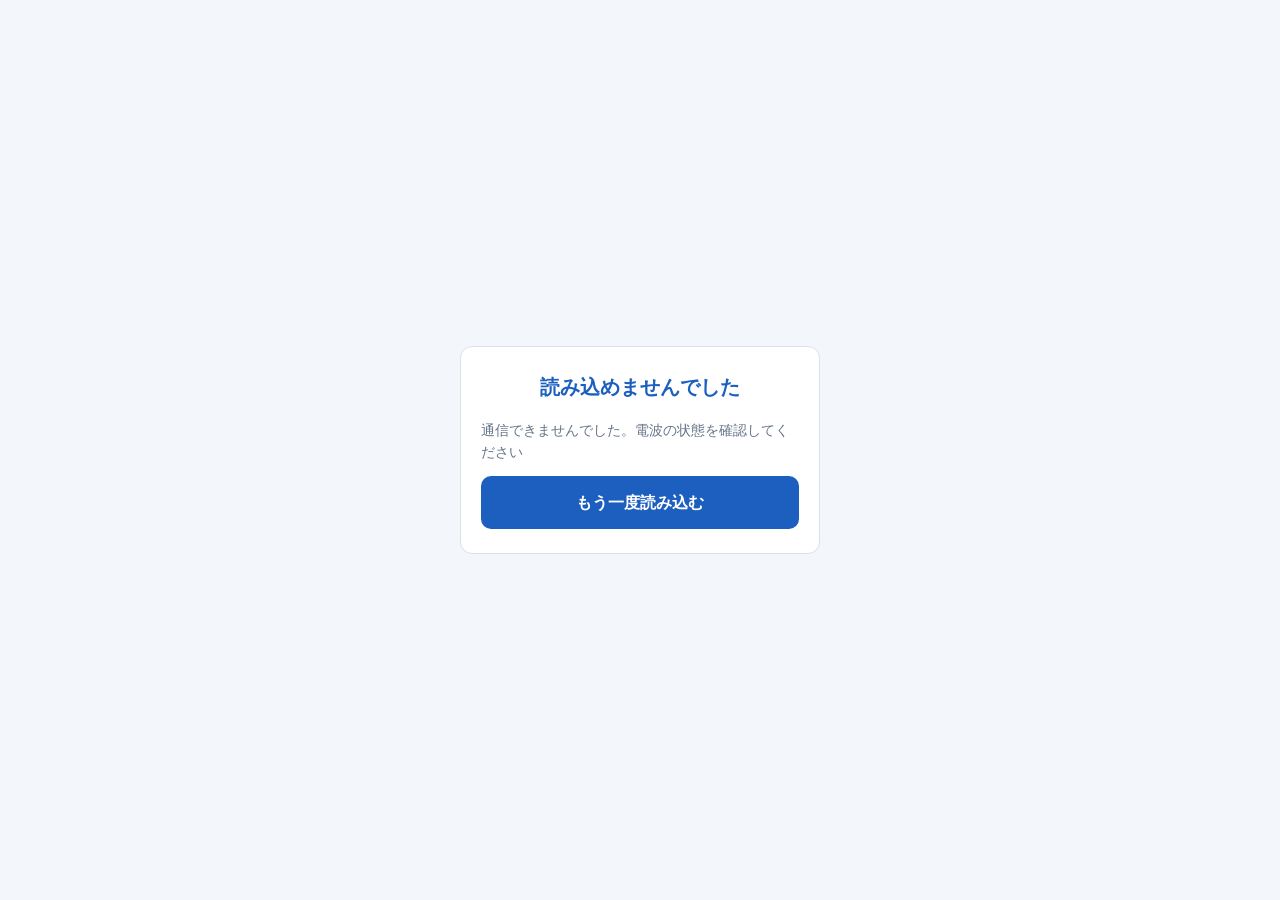
<file: index.html>
<!DOCTYPE html>
<html lang="ja">
<head>
  <meta charset="UTF-8">
  <meta name="viewport" content="width=device-width, initial-scale=1">
  <meta name="theme-color" content="#1d5fbf">
  <title>シフト提出</title>
  <link rel="stylesheet" href="css/style.css">
</head>
<body>
  <header class="app-header">
    <h1>シフト提出</h1>
  </header>
  <nav class="tabs" aria-label="画面の切り替え">
    <a href="index.html" class="current" aria-current="page">シフト提出</a>
    <a href="view.html">確定シフト</a>
  </nav>

  <main class="container">
    <p id="localNote" class="note" hidden>お試しモード:入力内容はこの端末の中だけに保存されます。</p>

    <section class="card">
      <label class="field-label" for="nameSelect">名前</label>
      <select id="nameSelect" class="select">
        <option value="">選んでください</option>
      </select>
    </section>

    <section class="card">
      <div class="month-nav">
        <button id="prevMonth" class="icon-btn" type="button" aria-label="前の月">‹</button>
        <h2 id="monthTitle"></h2>
        <button id="nextMonth" class="icon-btn" type="button" aria-label="次の月">›</button>
      </div>
      <p id="deadline" class="deadline"></p>
      <p id="status" class="status" hidden></p>

      <p class="hint">日付をタップするたびに切り替わります。何も付けていない日は OFF(入れない)として扱います</p>
      <ul class="legend">
        <li><span class="chip early">早</span>早番</li>
        <li><span class="chip late">遅</span>遅番</li>
        <li><span class="chip any">可</span>どちらでも可</li>
        <li><span class="chip none"></span>OFF(入れない)</li>
        <li><span class="chip closed">休</span>店休日</li>
      </ul>

      <div class="weekdays" aria-hidden="true">
        <span class="sun">日</span><span>月</span><span>火</span><span>水</span><span>木</span><span>金</span><span class="sat">土</span>
      </div>
      <div id="calendar" class="calendar"></div>

      <p id="summary" class="summary"></p>
    </section>

    <section class="card">
      <label class="field-label" for="comment">連絡事項(任意)</label>
      <textarea id="comment" class="textarea" rows="3" placeholder="例:15日は人数が足りなければ入れます"></textarea>
    </section>
  </main>

  <footer class="submit-bar">
    <button id="submitBtn" class="primary-btn" type="button">この内容で提出する</button>
  </footer>

  <div id="toast" class="toast" role="status" aria-live="polite"></div>

  <script src="js/config.js"></script>
  <script src="js/api.js"></script>
  <script src="js/gate.js"></script>
  <script src="js/submit.js"></script>
</body>
</html>
</file>
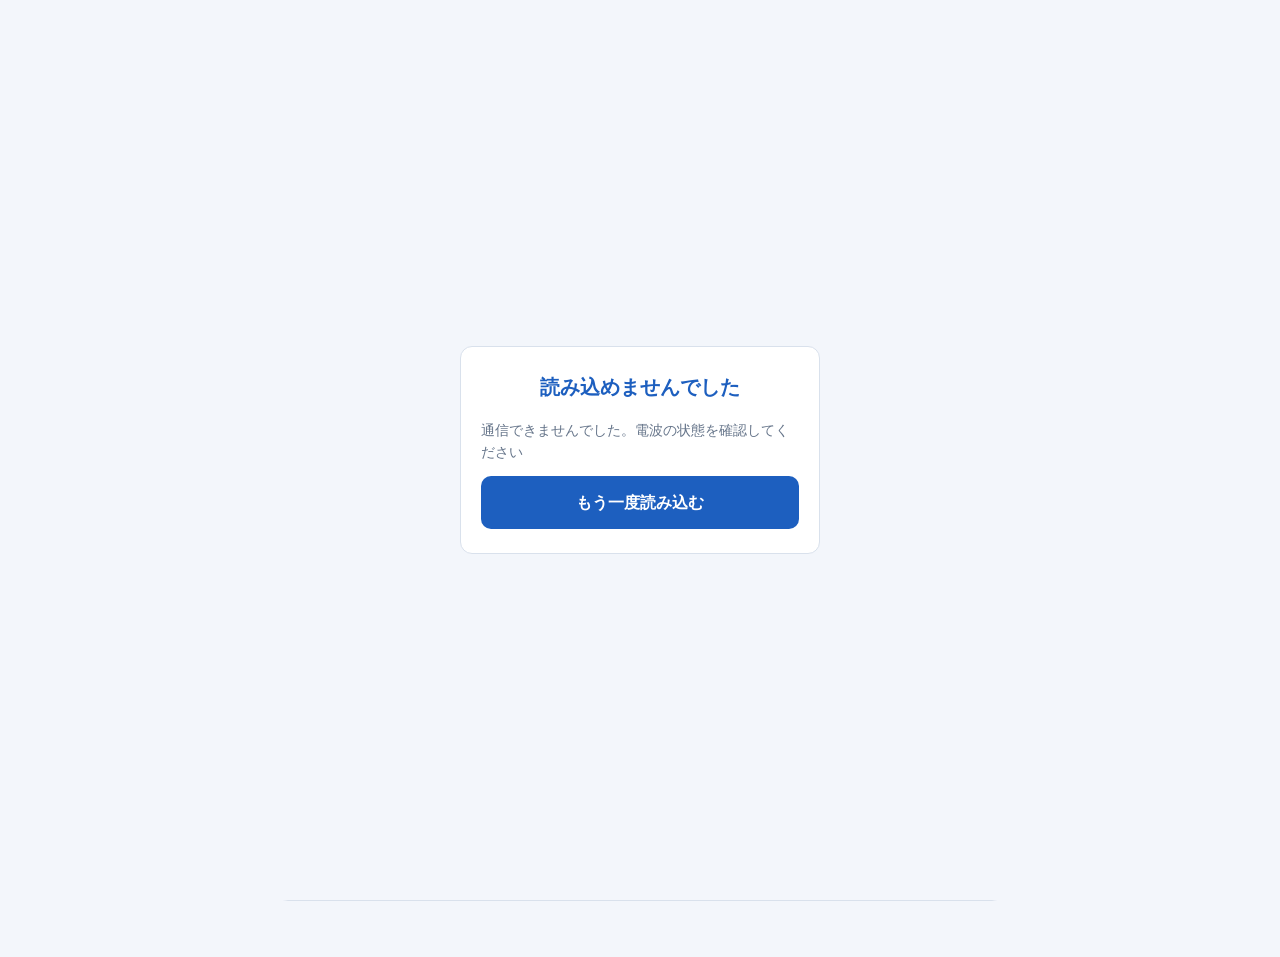
<file: admin.html>
<!DOCTYPE html>
<html lang="ja">
<head>
  <meta charset="UTF-8">
  <meta name="viewport" content="width=device-width, initial-scale=1">
  <meta name="theme-color" content="#1d5fbf">
  <title>シフト管理</title>
  <link rel="stylesheet" href="css/style.css">
</head>
<body class="admin">
  <header class="app-header">
    <h1>シフト管理</h1>
  </header>

  <main class="container wide">
    <p id="localNote" class="note" hidden>
      お試しモード:この端末で提出した分だけが表示されます。
      <button id="sampleBtn" class="link-btn" type="button">サンプルデータを入れる</button>
      <button id="clearBtn" class="link-btn" type="button">全部消す</button>
    </p>

    <section class="card">
      <div class="month-nav">
        <button id="prevMonth" class="icon-btn" type="button" aria-label="前の月">‹</button>
        <h2 id="monthTitle"></h2>
        <button id="nextMonth" class="icon-btn" type="button" aria-label="次の月">›</button>
      </div>
      <p id="deadline" class="deadline"></p>
    </section>

    <section class="card">
      <h3 class="section-title">提出状況 <span id="submitCount" class="count"></span></h3>
      <ul id="staffList" class="staff-list"></ul>
    </section>

    <section class="card">
      <h3 class="section-title">シフト作成 <span id="shortCount" class="count"></span></h3>
      <p class="hint first">
        名前をタップすると担当に決まります(もう一度タップではずす)。
        「可」の人は、タップするたびに 早番 → 遅番 → はずす と切り替わります。
      </p>
      <ul class="legend">
        <li><span class="chip early">早</span>早番</li>
        <li><span class="chip late">遅</span>遅番</li>
        <li><span class="chip any">可</span>どちらでも可</li>
      </ul>
      <div class="toolbar">
        <button id="autoBtn" class="sub-btn primary" type="button">自動で割り当てる</button>
        <button id="resetBtn" class="sub-btn" type="button">全部はずす</button>
        <span id="saveStatus" class="save-status" role="status" aria-live="polite"></span>
      </div>
      <div class="publish-box">
        <span id="publishText"></span>
        <button id="publishBtn" class="sub-btn" type="button"></button>
      </div>
      <div id="dayList" class="day-list"></div>
    </section>
    <section class="card">
      <h3 class="section-title">印刷・画像保存(A4横)</h3>
      <div class="toolbar">
        <button id="saveImgBtn" class="sub-btn primary" type="button">画像で保存・LINEで送る</button>
        <button id="printBtn" class="sub-btn" type="button">印刷する</button>
      </div>
      <p class="hint first">今の割り当てがそのまま入ります。印刷するときは、用紙を「A4」、向きを「横」にしてください。</p>
    </section>

    <section class="card">
      <h3 class="section-title">TimeTree用の出力 <span id="exportCount" class="count"></span></h3>
      <p class="hint first">
        1日1予定ぶんのタイトルを作ります。「コピー」を押して、TimeTreeの予定タイトルに貼り付けてください。
      </p>
      <label class="field-label" for="formatSelect">タイトルの形</label>
      <select id="formatSelect" class="select">
        <option value="slots">田中早番　山田遅番(早番・遅番を付ける)</option>
        <option value="names">田中・山田(名前だけ)</option>
      </select>
      <div class="toolbar export-tools">
        <button id="copyAllBtn" class="sub-btn" type="button">一覧をまとめてコピー</button>
        <button id="icsBtn" class="sub-btn" type="button">カレンダーファイル(.ics)を保存</button>
      </div>
      <div id="exportList" class="export-list"></div>
    </section>
  </main>

  <div id="toast" class="toast" role="status" aria-live="polite"></div>

  <script src="js/config.js"></script>
  <script src="js/api.js"></script>
  <script src="js/gate.js"></script>
  <script src="js/poster.js"></script>
  <script src="js/admin.js"></script>
</body>
</html>
</file>
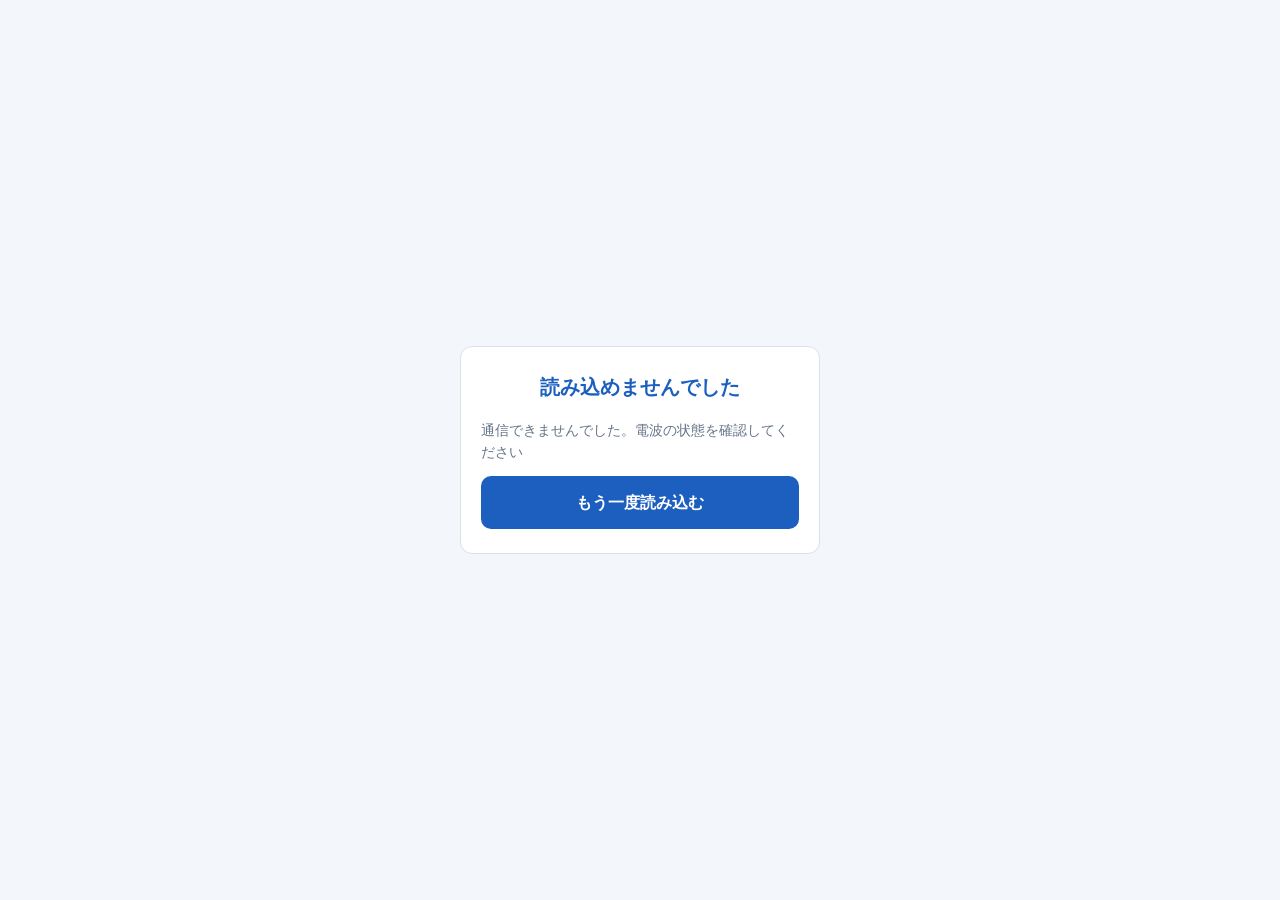
<file: view.html>
<!DOCTYPE html>
<html lang="ja">
<head>
  <meta charset="UTF-8">
  <meta name="viewport" content="width=device-width, initial-scale=1">
  <meta name="theme-color" content="#1d5fbf">
  <title>確定シフト</title>
  <link rel="stylesheet" href="css/style.css">
</head>
<body class="view">
  <header class="app-header">
    <h1>確定シフト</h1>
  </header>
  <nav class="tabs" aria-label="画面の切り替え">
    <a href="index.html">シフト提出</a>
    <a href="view.html" class="current" aria-current="page">確定シフト</a>
  </nav>

  <main class="container">
    <section class="card">
      <div class="month-nav">
        <button id="prevMonth" class="icon-btn" type="button" aria-label="前の月">‹</button>
        <h2 id="monthTitle"></h2>
        <button id="nextMonth" class="icon-btn" type="button" aria-label="次の月">›</button>
      </div>
    </section>

    <section id="notYet" class="card empty-card" hidden>
      <p>この月のシフトはまだ公開されていません。</p>
    </section>

    <div id="published" hidden>
      <section class="card">
        <label class="field-label" for="nameSelect">自分のシフトを目立たせる</label>
        <select id="nameSelect" class="select">
          <option value="">全員を表示</option>
        </select>
        <p id="mySummary" class="summary" hidden></p>
      </section>

      <section class="card cal-card">
        <div class="weekdays" aria-hidden="true">
          <span class="sun">日</span><span>月</span><span>火</span><span>水</span><span>木</span><span>金</span><span class="sat">土</span>
        </div>
        <div id="shiftCal" class="shift-cal"></div>
        <p id="updated" class="updated"></p>
      </section>

    </div>
  </main>

  <script src="js/config.js"></script>
  <script src="js/api.js"></script>
  <script src="js/gate.js"></script>
  <script src="js/view.js"></script>
</body>
</html>
</file>
<file: css/style.css>
:root {
  --blue: #1d5fbf;
  --blue-dark: #154a96;
  --blue-light: #e8f0fc;
  --bg: #f3f6fb;
  --card: #ffffff;
  --text: #1c2733;
  --muted: #66758a;
  --line: #d9e1ec;
  --early: #4aa3f0;
  --late: #1f3f7a;
  --any: #19a38a;
  --warn-bg: #fff4e0;
  --warn-text: #8a5a00;
  --ok-bg: #e4f6ee;
  --ok-text: #136b4a;
}

* { box-sizing: border-box; }

html { -webkit-text-size-adjust: 100%; }

body {
  margin: 0;
  background: var(--bg);
  color: var(--text);
  font-family: -apple-system, BlinkMacSystemFont, "Hiragino Sans", "Noto Sans JP", "Yu Gothic", sans-serif;
  font-size: 16px;
  line-height: 1.6;
  padding-bottom: 96px;
}

.app-header {
  background: var(--blue);
  color: #fff;
  padding: 14px 16px;
  position: sticky;
  top: 0;
  z-index: 5;
}
.app-header h1 { margin: 0; font-size: 18px; font-weight: 600; text-align: center; }

.container { max-width: 520px; margin: 0 auto; padding: 12px 16px; }

.card {
  background: var(--card);
  border: 1px solid var(--line);
  border-radius: 12px;
  padding: 16px;
  margin-bottom: 12px;
}

.note {
  background: var(--warn-bg);
  color: var(--warn-text);
  border-radius: 8px;
  padding: 8px 12px;
  font-size: 13px;
  margin: 0 0 12px;
}

.field-label { display: block; font-size: 13px; color: var(--muted); margin-bottom: 6px; }

.select, .textarea {
  width: 100%;
  font: inherit;
  color: inherit;
  background: #fff;
  border: 1px solid var(--line);
  border-radius: 8px;
  padding: 12px;
}
.select:focus, .textarea:focus { outline: 2px solid var(--blue); outline-offset: 1px; }
.textarea { resize: vertical; }

.month-nav { display: flex; align-items: center; justify-content: space-between; }
.month-nav h2 { margin: 0; font-size: 20px; }
.icon-btn {
  width: 44px; height: 44px;
  border: 1px solid var(--line);
  border-radius: 50%;
  background: #fff;
  color: var(--blue);
  font-size: 24px;
  line-height: 1;
  cursor: pointer;
}
.icon-btn:active { background: var(--blue-light); }

.deadline { margin: 8px 0 0; font-size: 14px; color: var(--muted); text-align: center; }
.deadline.over { color: var(--warn-text); font-weight: 600; }

.status {
  margin: 10px 0 0;
  padding: 8px 12px;
  border-radius: 8px;
  font-size: 14px;
  background: var(--ok-bg);
  color: var(--ok-text);
}
.status.editing { background: var(--warn-bg); color: var(--warn-text); }

.hint { margin: 14px 0 6px; font-size: 13px; color: var(--muted); }

.legend {
  list-style: none;
  display: flex;
  flex-wrap: wrap;
  gap: 6px 14px;
  margin: 0 0 12px;
  padding: 0;
  font-size: 13px;
}
.legend li { display: flex; align-items: center; gap: 5px; }

.chip {
  display: inline-flex;
  align-items: center;
  justify-content: center;
  width: 22px; height: 22px;
  border-radius: 6px;
  font-size: 12px;
  font-weight: 700;
  color: #fff;
}
.chip.early { background: var(--early); }
.chip.late { background: var(--late); }
.chip.any { background: var(--any); }
.chip.none { background: #fff; border: 1px solid var(--line); }

.weekdays, .calendar { display: grid; grid-template-columns: repeat(7, minmax(0, 1fr)); gap: 4px; }
.weekdays { font-size: 12px; color: var(--muted); text-align: center; margin-bottom: 4px; }
.sun { color: #d0453a; }
.sat { color: var(--blue); }

.day {
  min-width: 0;
  height: 52px;
  border: 1px solid var(--line);
  border-radius: 8px;
  background: #fff;
  color: var(--text);
  font: inherit;
  padding: 2px 0;
  display: flex;
  flex-direction: column;
  align-items: center;
  justify-content: center;
  gap: 1px;
  cursor: pointer;
  -webkit-tap-highlight-color: transparent;
  touch-action: manipulation;
}
.day .num { font-size: 15px; font-weight: 600; line-height: 1.2; }
.day .mark { font-size: 12px; font-weight: 700; height: 16px; line-height: 16px; }
.day.sun .num { color: #d0453a; }
.day.sat .num { color: var(--blue); }
.day.early, .day.late, .day.any { border-color: transparent; color: #fff; }
.day.early .num, .day.late .num, .day.any .num { color: #fff; }
.day.early { background: var(--early); }
.day.late { background: var(--late); }
.day.any { background: var(--any); }
.day.closed { background: #eef1f5; border-color: transparent; color: #a3adba; cursor: default; }
.day.closed .mark { font-weight: 500; }
.chip.closed { background: #eef1f5; color: #a3adba; }
.day:focus-visible { outline: 2px solid var(--blue-dark); outline-offset: 2px; }

.summary { margin: 12px 0 0; font-size: 14px; text-align: center; color: var(--muted); }
.summary strong { color: var(--text); }

.submit-bar {
  position: fixed;
  left: 0; right: 0; bottom: 0;
  background: rgba(255, 255, 255, 0.96);
  border-top: 1px solid var(--line);
  padding: 12px 16px calc(12px + env(safe-area-inset-bottom));
}
.primary-btn {
  display: block;
  width: 100%;
  max-width: 488px;
  margin: 0 auto;
  background: var(--blue);
  color: #fff;
  border: none;
  border-radius: 10px;
  padding: 14px;
  font: inherit;
  font-weight: 600;
  cursor: pointer;
}
.primary-btn:active { background: var(--blue-dark); }
.primary-btn:disabled { background: #a9b8cf; cursor: default; }

.toast {
  position: fixed;
  left: 50%;
  bottom: 96px;
  transform: translateX(-50%) translateY(12px);
  background: var(--text);
  color: #fff;
  padding: 10px 18px;
  border-radius: 20px;
  font-size: 14px;
  opacity: 0;
  pointer-events: none;
  transition: opacity 0.2s, transform 0.2s;
  max-width: calc(100% - 32px);
  text-align: center;
}
.toast.show { opacity: 1; transform: translateX(-50%) translateY(0); }

/* ---------- 管理画面 ---------- */
body.admin { padding-bottom: 32px; }
.container.wide { max-width: 760px; }

.link-btn {
  background: none;
  border: none;
  padding: 0 4px;
  font: inherit;
  color: var(--blue);
  text-decoration: underline;
  cursor: pointer;
}

.section-title {
  margin: 0 0 12px;
  font-size: 16px;
  display: flex;
  align-items: baseline;
  justify-content: space-between;
  gap: 8px;
}
.count { font-size: 13px; font-weight: 400; color: var(--muted); }
.count.warn-text { color: #b3400f; font-weight: 600; }

.badge {
  display: inline-block;
  font-size: 12px;
  font-weight: 600;
  padding: 2px 8px;
  border-radius: 10px;
  white-space: nowrap;
}
.badge.ok { background: var(--ok-bg); color: var(--ok-text); }
.badge.wait { background: #eef1f5; color: var(--muted); }
.badge.warn { background: #fde6dc; color: #b3400f; }

.staff-list { list-style: none; margin: 0; padding: 0; }
.staff-row { padding: 10px 0; border-top: 1px solid var(--line); }
.staff-row:first-child { border-top: none; padding-top: 0; }
.staff-head { display: flex; align-items: center; flex-wrap: wrap; gap: 6px 10px; }
.staff-name { font-weight: 600; min-width: 6em; }
.staff-row.pending .staff-name { color: var(--muted); }
.staff-meta { font-size: 13px; color: var(--muted); margin-left: auto; }
.staff-comment {
  margin: 6px 0 0;
  padding: 6px 10px;
  background: var(--blue-light);
  border-radius: 8px;
  font-size: 14px;
  white-space: pre-wrap;
}

.day-row {
  display: flex;
  gap: 10px;
  padding: 8px 0;
  border-top: 1px solid var(--line);
  align-items: flex-start;
}
.day-row.short { background: #fff8f4; }
.day-row.closed { color: #a3adba; }
.day-date { flex: 0 0 44px; display: flex; align-items: baseline; gap: 3px; padding-top: 2px; }
.day-num { font-size: 17px; font-weight: 600; }
.day-dow { font-size: 12px; }
.day-body { flex: 1; min-width: 0; display: flex; flex-wrap: wrap; gap: 6px; align-items: center; }
.day-empty { font-size: 13px; color: #a3adba; }

.name-chip {
  display: inline-flex;
  align-items: center;
  gap: 5px;
  padding: 2px 10px 2px 3px;
  border-radius: 14px;
  font-size: 14px;
  background: #fff;
  border: 1px solid var(--line);
}
.name-chip-mark {
  display: inline-flex;
  align-items: center;
  justify-content: center;
  width: 20px; height: 20px;
  border-radius: 50%;
  font-size: 11px;
  font-weight: 700;
  color: #fff;
}
.name-chip.early .name-chip-mark { background: var(--early); }
.name-chip.late .name-chip-mark { background: var(--late); }
.name-chip.any .name-chip-mark { background: var(--any); }

/* ---------- シフト作成 ---------- */
.hint.first { margin-top: 0; }

.toolbar { display: flex; flex-wrap: wrap; align-items: center; gap: 8px; margin-bottom: 10px; }
.sub-btn {
  font: inherit;
  font-size: 14px;
  font-weight: 600;
  padding: 8px 14px;
  border-radius: 8px;
  border: 1px solid var(--line);
  background: #fff;
  color: var(--blue);
  cursor: pointer;
}
.sub-btn.primary { background: var(--blue); border-color: var(--blue); color: #fff; }
.sub-btn:active { opacity: 0.8; }
.save-status { font-size: 13px; color: var(--muted); margin-left: auto; }

.publish-box {
  display: flex;
  flex-wrap: wrap;
  align-items: center;
  justify-content: space-between;
  gap: 8px;
  background: var(--blue-light);
  border-radius: 8px;
  padding: 8px 12px;
  font-size: 14px;
  margin-bottom: 8px;
}

button.name-chip { font: inherit; font-size: 14px; color: var(--text); cursor: pointer; touch-action: manipulation; }
.name-chip.assigned { color: #fff; border-color: transparent; font-weight: 600; }
.name-chip.assigned.slot-early { background: var(--early); }
.name-chip.assigned.slot-late { background: var(--late); }
.name-chip.assigned .name-chip-mark { background: rgba(255, 255, 255, 0.28); }
.name-chip.gone { border-style: dashed; }
.name-chip.gone .name-chip-mark { background: #a3adba; }

.day-row.done { background: #f4fbf7; }
.close-btn { flex: 0 0 auto; font-size: 12px; color: var(--muted); padding-top: 4px; white-space: nowrap; }

/* ---------- 画面切り替えタブ ---------- */
.tabs { display: flex; background: #fff; border-bottom: 1px solid var(--line); }
.tabs a {
  flex: 1;
  text-align: center;
  padding: 11px 8px;
  font-size: 14px;
  font-weight: 600;
  color: var(--muted);
  text-decoration: none;
  border-bottom: 3px solid transparent;
}
.tabs a.current { color: var(--blue); border-bottom-color: var(--blue); }

/* ---------- 確定シフト閲覧 ---------- */
body.view { padding-bottom: 32px; }
.empty-card { text-align: center; color: var(--muted); }
.check { display: flex; align-items: center; gap: 8px; margin-top: 12px; font-size: 14px; }
.check input { width: 18px; height: 18px; }

.shift-row { display: flex; gap: 10px; padding: 9px 8px; border-top: 1px solid var(--line); align-items: center; }
.shift-row:first-child { border-top: none; }
.shift-row.closed { color: #a3adba; }
.shift-row.mine { background: var(--blue-light); border-radius: 8px; border-top-color: transparent; }
.shift-row.mine + .shift-row { border-top-color: transparent; }
.shift-row.today .day-num { background: var(--blue); color: #fff; border-radius: 50%; min-width: 28px; text-align: center; }
.shift-body { flex: 1; min-width: 0; display: flex; flex-direction: column; gap: 4px; }
.shift-line { display: flex; flex-wrap: wrap; align-items: center; gap: 4px 10px; }
.shift-name { font-size: 15px; }
.shift-name.me { font-weight: 700; color: var(--blue-dark); }
.updated { margin: 12px 0 0; font-size: 12px; color: var(--muted); text-align: right; }

/* ---------- TimeTree用の出力 ---------- */
.export-tools { margin-top: 12px; }
.sub-btn:disabled { opacity: 0.5; cursor: default; }
.sub-btn.small { padding: 5px 10px; font-size: 13px; flex: 0 0 auto; }
.export-row { display: flex; align-items: center; gap: 10px; padding: 8px 0; border-top: 1px solid var(--line); }
.export-date { flex: 0 0 64px; font-size: 14px; color: var(--muted); }
.export-title { flex: 1; min-width: 0; font-size: 15px; overflow-wrap: anywhere; }
.export-row.copied .export-title { color: var(--muted); }
.export-row.copied .sub-btn { color: var(--muted); }
body.admin .toast { bottom: 24px; }

/* ---------- 入口(読み込み失敗・管理パスワード) ---------- */
.gate {
  position: fixed;
  inset: 0;
  z-index: 20;
  background: var(--bg);
  display: flex;
  align-items: center;
  justify-content: center;
  padding: 16px;
}
.gate-box {
  width: 100%;
  max-width: 360px;
  background: var(--card);
  border: 1px solid var(--line);
  border-radius: 12px;
  padding: 24px 20px;
}
.gate-box h2 { margin: 0 0 16px; font-size: 20px; text-align: center; color: var(--blue); }
.gate-box p { margin: 0 0 12px; font-size: 14px; color: var(--muted); }
.gate-input {
  width: 100%;
  font-size: 16px; /* iPhoneで勝手に拡大されない大きさ */
  padding: 12px;
  border: 1px solid var(--line);
  border-radius: 8px;
}
.gate-input:focus { outline: 2px solid var(--blue); outline-offset: 1px; }
.gate-box .primary-btn { width: 100%; }
.gate-error { min-height: 1.6em; margin: 8px 0; font-size: 14px; color: #b3400f; }

/* ---------- 読み込み中 ---------- */
.status.loading { background: #eef1f5; color: var(--muted); }
.calendar.loading { opacity: 0.45; pointer-events: none; }

/* ---------- 確定シフト(カレンダー形式) ---------- */
.cal-card { padding: 12px 6px; }
.cal-card .updated { padding-right: 6px; }
.shift-cal { display: grid; grid-template-columns: repeat(7, minmax(0, 1fr)); gap: 2px; }
.cal-cell {
  min-width: 0;
  min-height: 72px;
  border: 1px solid var(--line);
  border-radius: 6px;
  background: #fff;
  padding: 2px 1px;
  display: flex;
  flex-direction: column;
  gap: 2px;
}
.cal-cell.blank { border-color: transparent; background: none; }
.cal-cell.closed { background: #eef1f5; border-color: transparent; color: #a3adba; }
.cal-num { font-size: 12px; font-weight: 600; line-height: 1.3; padding-left: 2px; }
.cal-cell.sun .cal-num { color: #d0453a; }
.cal-cell.sat .cal-num { color: var(--blue); }
.cal-cell.closed .cal-num { color: #a3adba; }
.cal-cell.today { border-color: var(--blue); box-shadow: inset 0 0 0 1px var(--blue); }
.cal-closed { font-size: 11px; text-align: center; margin-top: 8px; }
.cal-entry {
  font-size: 10px;
  line-height: 1.25;
  border-radius: 4px;
  padding: 2px 0;
  text-align: center;
  letter-spacing: -0.4px;
  overflow-wrap: anywhere;
}
/* 名前と「早番/遅番」は、幅が足りないときだけ2行に分かれる */
.cal-entry span { display: inline-block; }
.cal-entry.early { background: #dcedfd; color: #0f4a86; }
.cal-entry.late { background: var(--late); color: #fff; }
.cal-entry.me { font-weight: 700; box-shadow: 0 0 0 2px #f2a100; }
@media (min-width: 560px) {
  .cal-card { padding: 16px; }
  .shift-cal { gap: 4px; }
  .cal-cell { min-height: 88px; padding: 4px; }
  .cal-num { font-size: 14px; }
  .cal-entry { font-size: 13px; padding: 3px 4px; letter-spacing: 0; }
}

/* ---------- 印刷(A4横に画像1枚) ---------- */
#printArea { display: none; }
@media print {
  @page { size: A4 landscape; margin: 0; }
  body { padding: 0; background: #fff; }
  body > *:not(#printArea) { display: none !important; }
  #printArea { display: block; }
  #printArea img { display: block; width: 297mm; height: 210mm; }
}
</file>
